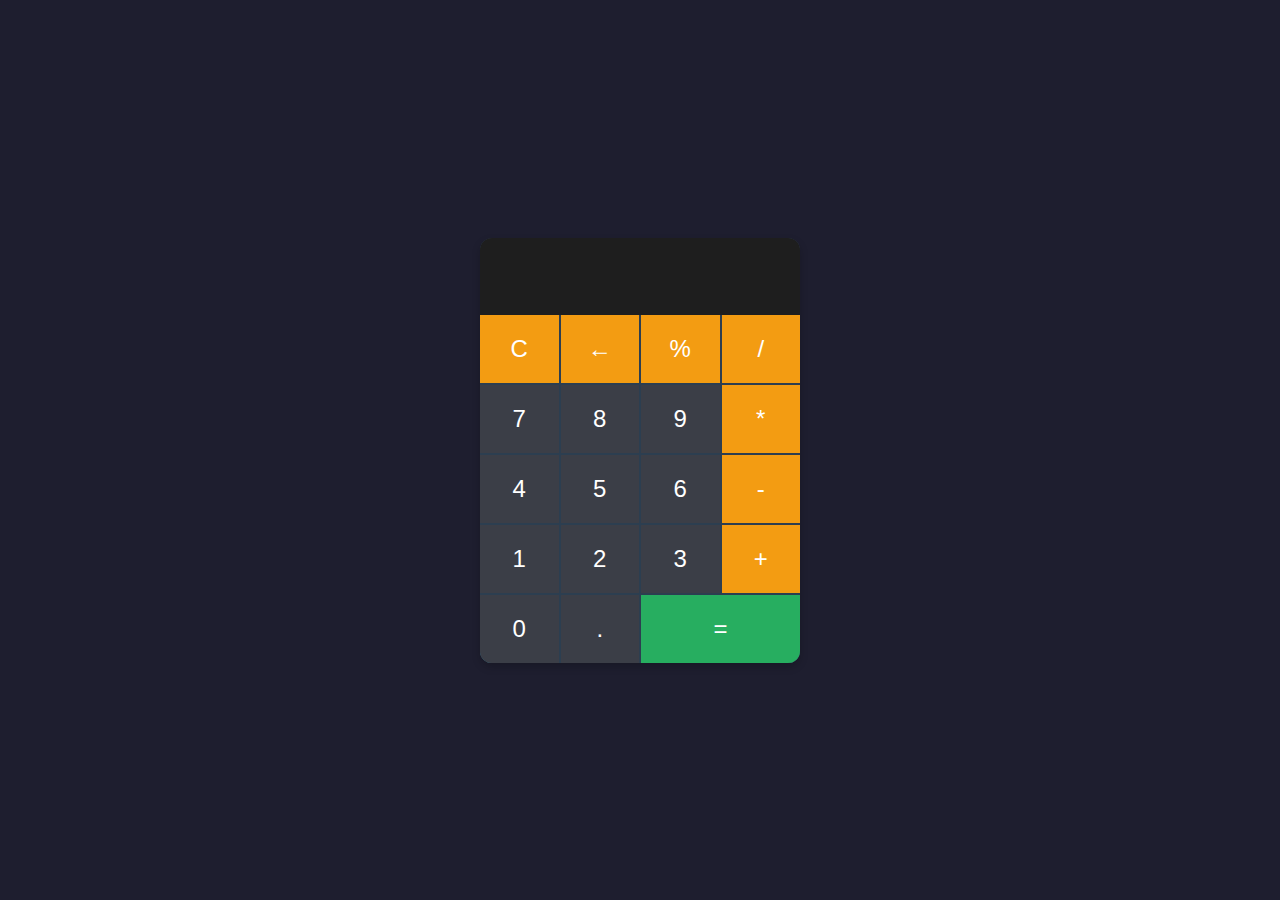
<file: Calc/index.html>
<!DOCTYPE html>
<html lang="en">
<head>
    <meta charset="UTF-8">
    <meta name="viewport" content="width=device-width, initial-scale=1.0">
    <title>Modern Calculator</title>
    <link rel="stylesheet" href="styles.css">
</head>
<body>
    <div class="calculator">
        <div class="display">
            <input type="text" id="display" disabled>
        </div>
        <div class="buttons">
            <button class="btn operator" onclick="clearDisplay()">C</button>
            <button class="btn operator" onclick="deleteLast()">←</button>
            <button class="btn operator" onclick="appendToDisplay('%')">%</button>
            <button class="btn operator" onclick="appendToDisplay('/')">/</button>
            
            <button class="btn" onclick="appendToDisplay('7')">7</button>
            <button class="btn" onclick="appendToDisplay('8')">8</button>
            <button class="btn" onclick="appendToDisplay('9')">9</button>
            <button class="btn operator" onclick="appendToDisplay('*')">*</button>
            
            <button class="btn" onclick="appendToDisplay('4')">4</button>
            <button class="btn" onclick="appendToDisplay('5')">5</button>
            <button class="btn" onclick="appendToDisplay('6')">6</button>
            <button class="btn operator" onclick="appendToDisplay('-')">-</button>
            
            <button class="btn" onclick="appendToDisplay('1')">1</button>
            <button class="btn" onclick="appendToDisplay('2')">2</button>
            <button class="btn" onclick="appendToDisplay('3')">3</button>
            <button class="btn operator" onclick="appendToDisplay('+')">+</button>
            
            <button class="btn" onclick="appendToDisplay('0')">0</button>
            <button class="btn" onclick="appendToDisplay('.')">.</button>
            <button class="btn equals" onclick="calculateResult()">=</button>
        </div>
    </div>
    <script src="script.js"></script>
</body>
</html>
</file>
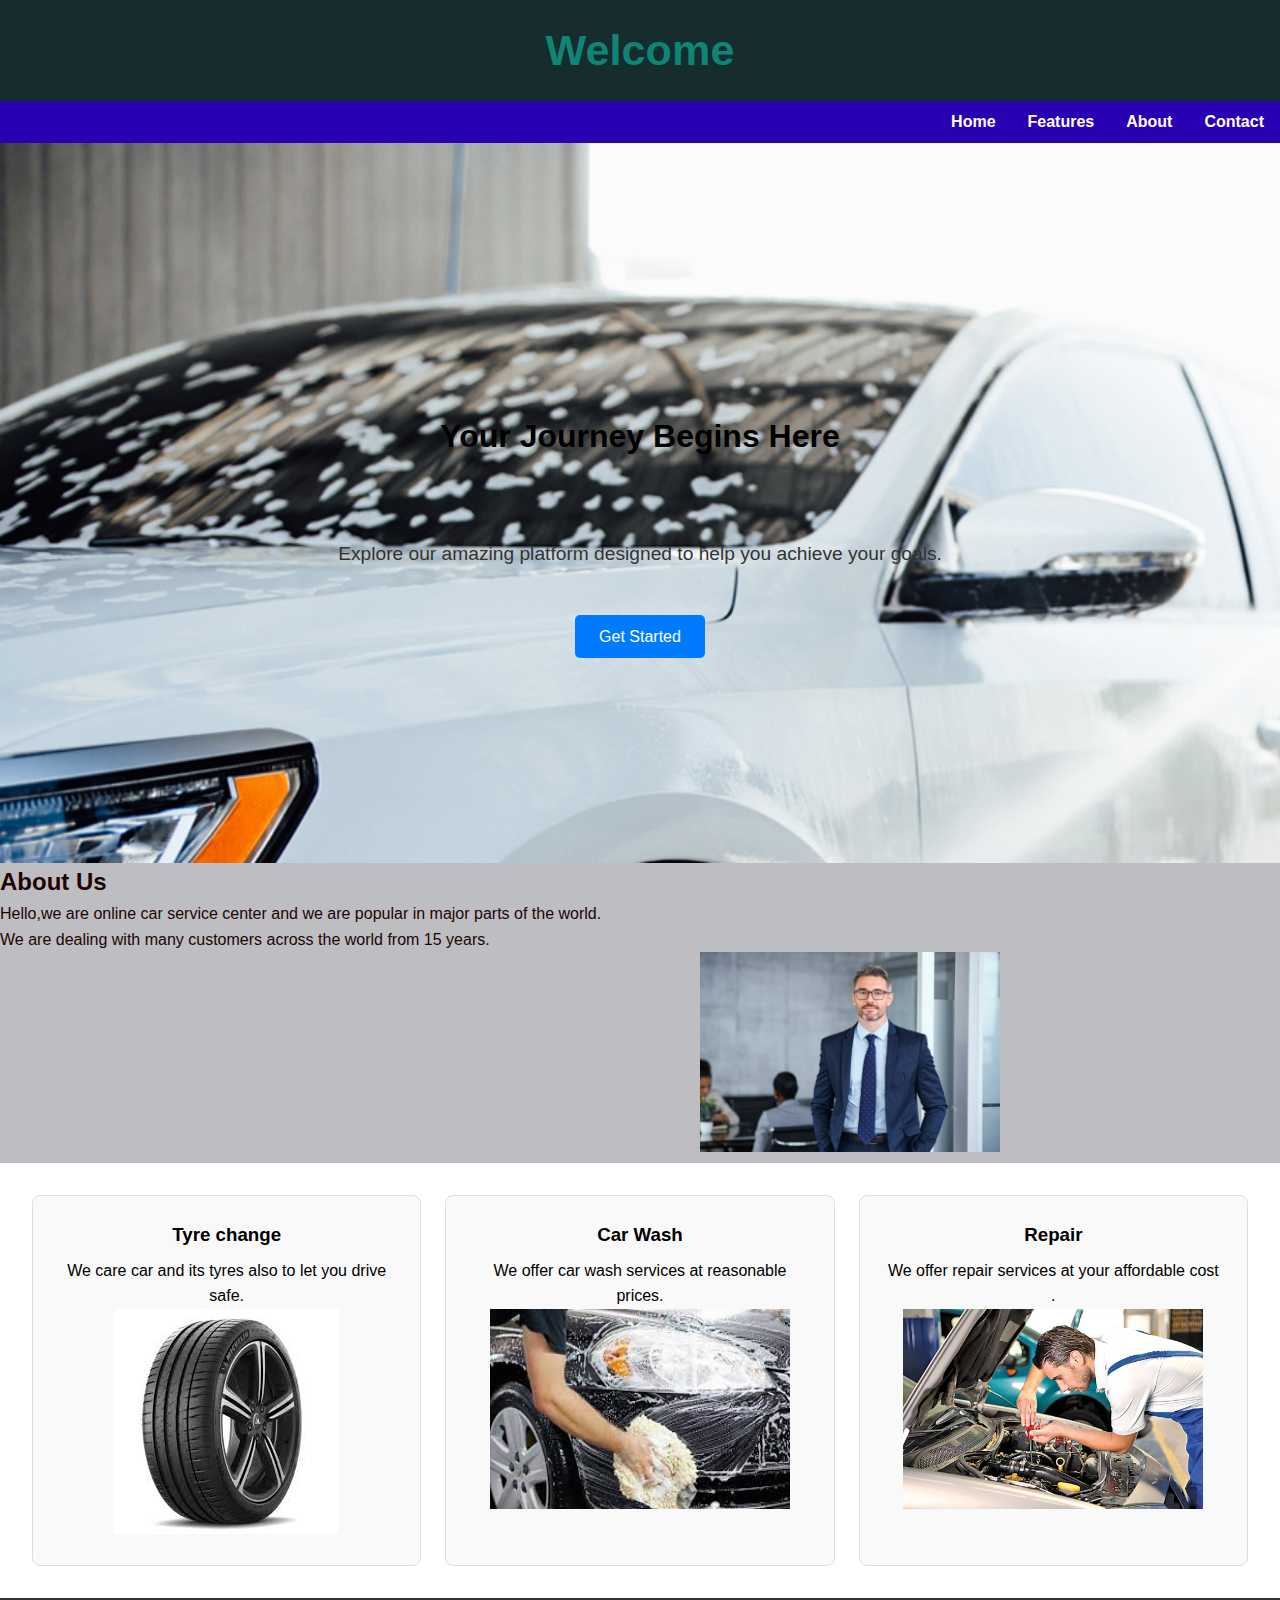
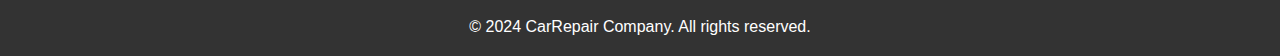
<file: Landing page/index.html>
<!DOCTYPE html>
<html lang="en">
<head>
    <meta charset="UTF-8">
    <meta name="viewport" content="width=device-width, initial-scale=1.0">
    <title>Landing page</title>
</head>
<body>
    <!DOCTYPE html>
<html lang="en">
<head>
    <meta charset="UTF-8">
    <meta name="viewport" content="width=device-width, initial-scale=1.0">
    <title>Landing Page</title>
    <style>
        * {
            margin: 0;
            padding: 0;
            box-sizing: border-box;
        }

        body {
            font-family: Arial, sans-serif;
            line-height: 1.6;
        }

        header {
            background: #172c2e;
            color: #fff;
            padding: 1rem 0;
            text-align: center;
        }

        header h1 {
            font-size: 2.7rem;
            color: #0ba891b8;
        }

        nav {
            display: flex;
            justify-content: right;
            background: #2a00b3;
            padding: 0.5rem 0;
        }

        nav a {
            color: #fff;
            text-decoration: none;
            margin: 0 1rem;
            font-weight: bold;
        }

        nav a:hover {
            text-decoration: none;
            transition: 0.3s;
            background-color: #16df7b;
        }

        .hero {
            display: flex;
            justify-content: center;
            align-items: center;
            flex-direction: column;
            background: #f4f4f4;
            height: 80vh;
            text-align: center;
            padding: 1rem;
            background-image: url(images/background.jpg);
            background-size: cover;
        }

        .hero h2 {
            font-size: 2rem;
            margin-top: 4rem;
        }

        .hero p {
            font-size: 1.2rem;
            margin-top: 77px;
            color: #333;
        }

        .hero button {
            padding: 0.8rem 1.5rem;
            font-size: 1rem;
            margin-top: 45px;
            background: #007BFF;
            color: white;
            border: none;
            border-radius: 5px;
            cursor: pointer;
            transition: background 0.3s;
        }

        .hero button:hover {
            background: #0056b3;
        }
        .about-us{
            text-align: left;
            background-color: #bdbdc2;
            height: 300px;
            width: 1500px;;
            color: #1f0404;
           
           
        }
        .about-us img{
            background-size: cover;
            margin-left: 700px;
            width: 300px;
            height: 200px;
            margin-top: 0px;
            margin-bottom: 34px;
        }
        .about-us p {
            font-family:Arial, Helvetica, sans-serif;
             font-size: 1rem; 
        }

        .features {
            display: grid;
            grid-template-columns: repeat(auto-fit, minmax(300px, 1fr)); 
            gap: 1.5rem;
            padding: 2rem;
        }

        .feature {
            background: #f9f9f9;
            border: 1px solid #ddd;
            border-radius: 8px;
            padding: 1.5rem;
            text-align: center;
        }

        .feature h3 {
            margin-bottom: 0.5rem;
        }

        footer {
            text-align: center;
            background: #333;
            color: white;
            padding: 1rem 0;
        }

        footer p {
            margin: 0;
        }
    </style>
</head>
<body>

<header>
    <h1>Welcome</h1>
</header>

<nav>
    <a href="#">Home</a>
    <a href="#">Features</a>
    <a href="#">About</a>
    <a href="#">Contact</a>
</nav>

<section class="hero">
    <h2>Your Journey Begins Here</h2>
    <p>Explore our amazing platform designed to help you achieve your goals.</p>
    <button>Get Started</button>
</section>
<section class="about-us">
    <h2><b>About Us</b></h2>
    <p>Hello,we are online car service center and we are popular in major parts of the world.<br>We are 
        dealing with many customers across the world from 15 years.
    </p>
    <img src="images/person.jpg" alt="person">
</section>

<section class="features">
    <div class="feature">
        <h3>Tyre change</h3>
        <p> We care car and its tyres also to let you drive safe.</p>
        <img src="images/tyre.jpg">
    </div>
    <div class="feature">
        <h3>Car Wash</h3>
        <p>We offer car wash services at reasonable prices.</p>
        <img src="images/carwash.jpg"height="200px"width="300px" alt="car wash">
    </div>
    <div class="feature">
        <h3>Repair</h3>
        <p>We offer repair services at your affordable cost .</p>
        <img src="images/repair.jpg"width="300px"height="200px" alt="repair">
    </div>
</section>

<footer>
    <p>&copy; 2024 CarRepair Company. All rights reserved.</p>
</footer>

</body>
</html>
</file>
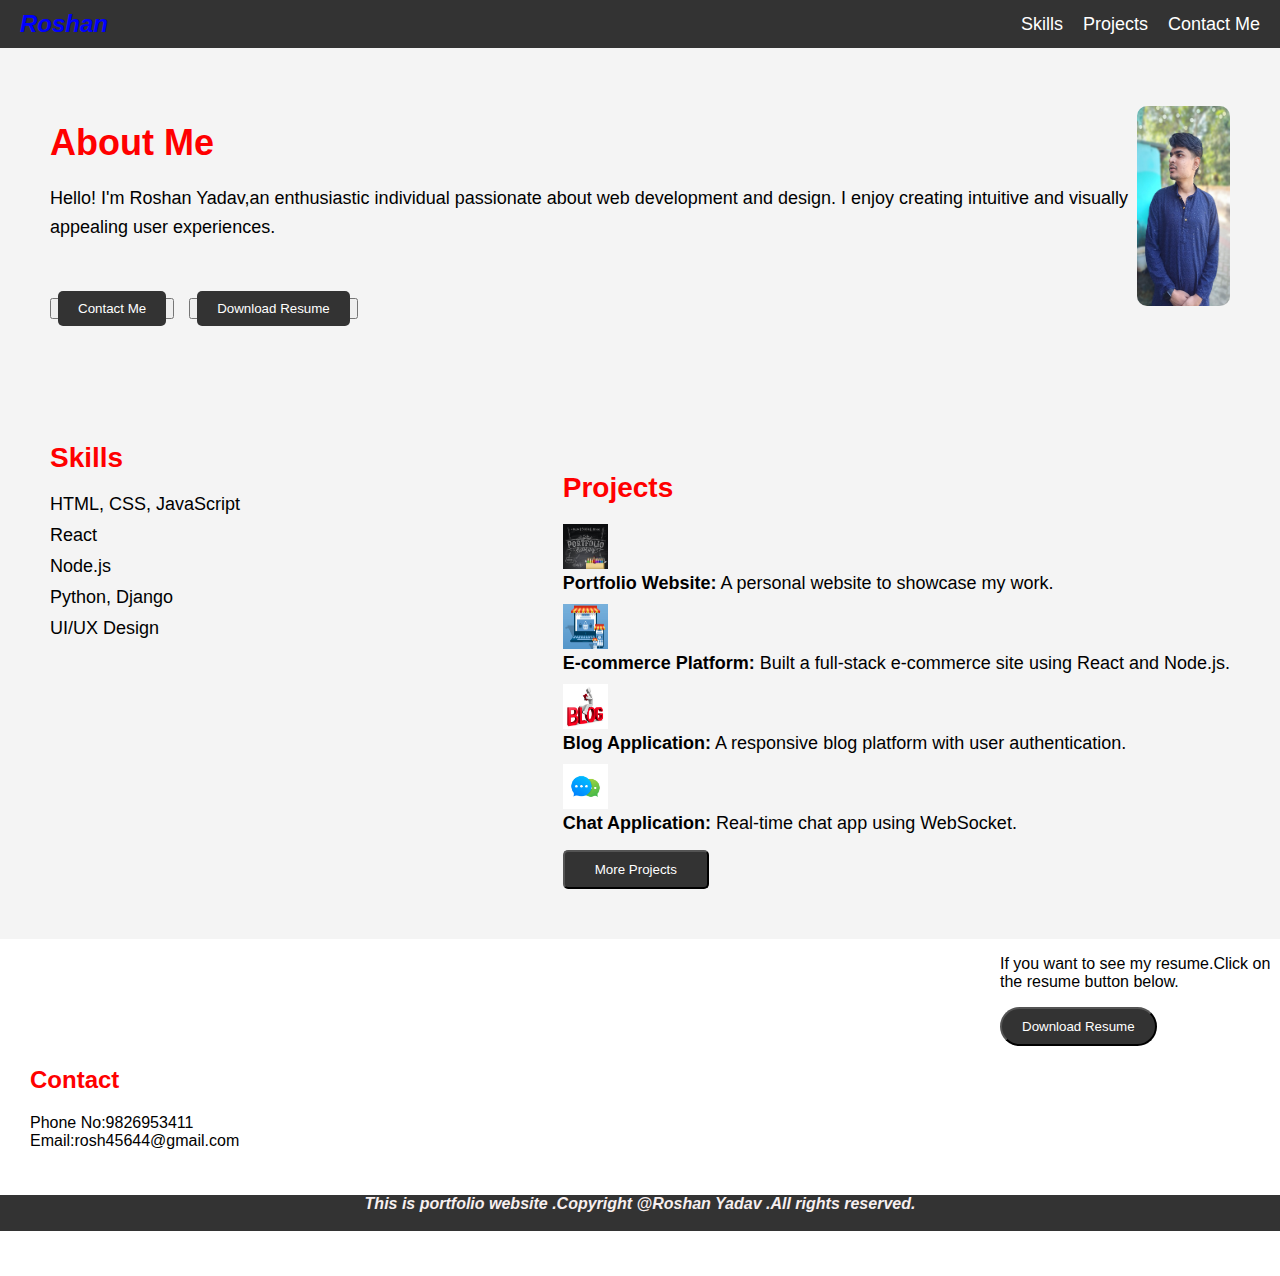
<file: portfolio/index.html>
<!DOCTYPE html>
<html lang="en">
<head>
    <meta charset="UTF-8">
    <meta name="viewport" content="width=device-width, initial-scale=1.0">
    <title>portfolio</title>
    <link rel="stylesheet" href="https://cdnjs.cloudflare.com/ajax/libs/font-awesome/6.7.1/css/all.min.css" integrity="sha512-5Hs3dF2AEPkpNAR7UiOHba+lRSJNeM2ECkwxUIxC1Q/FLycGTbNapWXB4tP889k5T5Ju8fs4b1P5z/iB4nMfSQ==" crossorigin="anonymous" referrerpolicy="no-referrer" />
    <link rel="stylesheet" href="style.css">
</head>
<body>
    <nav class="navbar">
        <div class="logo"><i>Roshan</i><i class="fa-solid fa-earth-americas"></i></div>
        <ul class="nav-links">
            <li><a href="Skills">Skills</a></li>
            
            <li><a href="#projects">Projects</a></li>
            
           
            
            <li><a href="#contact Me">Contact Me</a></li>
        </ul>
    </nav>
    <section class="about-section">
        <div class="description">
            <h1>About Me</h1>
            <p>Hello! I'm Roshan Yadav,an enthusiastic individual passionate about web development and design. I enjoy creating intuitive and visually appealing user experiences.</p>
            <i class="fa-brands fa-facebook"></i>
            <i class="fa-brands fa-instagram"></i>
            <i class="fa-brands fa-linkedin"></i>
            <i class="fa-brands fa-twitter"></i><br><br>

            <div class="buttons">
             <button><a href="#contact">Contact Me</a></button>   
             <button><a href="resume.pdf" download>Download Resume</a></button>   
            </div>
        </div>
        <div class="image">
            <img src="images/profile.jpg"width="300px"height="200px" alt="Profile Picture">
        </div>
        </section>
        <section class="skills-projects-section">
            <div class="skills">
                <h2>Skills</h2>
                <ul>
                    <li>HTML, CSS, JavaScript</li>
                    <li>React</li>
                    <li>Node.js</li>
                    <li>Python, Django</li>
                    <li>UI/UX Design</li>
                </ul>
            </div>
            <div class="projects">
                <h2>Projects</h2>
                <ul>
                      <img src="images/portfolio.jpg" alt="Portfolio Project">
                    <li><strong>Portfolio Website:</strong> A personal website to showcase my work.</li>

                    <img src="images/E-commerce.jpg" alt="E-commerce Project">
                     <li><strong>E-commerce Platform:</strong> Built a full-stack e-commerce site using React and Node.js.</li>

                    <img src="images/blog.jpg" alt="blog Project">
                    
                    <li><strong>Blog Application:</strong> A responsive blog platform with user authentication.</li>

                    <img src="images/chat.jpg" alt="chat Project">
                    <li><strong>Chat Application:</strong> Real-time chat app using WebSocket.</li>
                </ul>
                <button>More Projects</button>
            </div>
        </section> 
        <div class="resume">
            <p>If you want to see my resume.Click on the resume button below.</p>
            <button><a href="resume.pdf">Download Resume</a></button>
        </div>
        <div class="contact">
            <h2>Contact</h2>
           <li>Phone No:9826953411</li><i class="fa-solid fa-phone"></i>
           <i class="fa-solid fa-envelope"></i>
            <li>Email:rosh45644@gmail.com</li>
        </div>

        
        <footer>
            <cite><b>This is portfolio website .Copyright @Roshan Yadav <i class="fa-solid fa-copyright"></i>.All rights reserved.</b></cite><br><br>
           
            
        </footer>
        
    </section>


    
</body>
</html>
</file>
<file: portfolio/style.css>
body {
    margin: 0;
    font-family: Arial, sans-serif;
}

.navbar {
    display: flex;
    justify-content: space-between;
    align-items: center;
    padding: 10px 20px;
    background-color: #333;
    color: white;
}
.navbar .logo i{
    color: blue;
}

.navbar .logo {
    font-size: 24px;
    font-weight: bold;
}

.navbar .nav-links {
    list-style-type: none;
    margin: 0;
    padding: 0;
    display: flex;
}

.navbar .nav-links li {
    margin-left: 20px;
}
.navbar .nav-links a {
    text-decoration: none;
    color: white;
    font-size: 18px;
    transition: color 0.3s;
}

.navbar .nav-links a:hover {
    color: #ff9800;
}
h1,h2{
    color: red;
}
.about-section {
    display: flex;
    justify-content: space-between;
    align-items: center;
    padding: 50px;
    background-color: #f4f4f4;
}

.about-section .description .fa-brandsfa-facebook{
    width: 100%;
    margin-right: 5px;

}
.about-section .description .fa-brandsfa-facebook:hover{
    color:beige;
}

.about-section .description h1 {
    font-size: 36px;
    margin-bottom: 20px;
}

.about-section .description p {
    font-size: 18px;
    line-height: 1.6;
    margin-bottom: 20px;
}
.about-section .description .buttons {
    display: flex;
    gap: 15px;
}

.about-section .description .buttons a {
    text-decoration: none;
    color: white;
    background-color: #333;
    padding: 10px 20px;
    border-radius: 5px;
    transition: background-color 0.3s;
}

.about-section .description .buttons a:hover {
    background-color: #ff9800;
}

.about-section .image {
    max-width: 40%;
}

.about-section .image img {
    width: 100%;
    border-radius: 10px;
    max-height: 300px;
}
.skills-projects-section {
    display: flex;
    justify-content: space-between;
    padding: 50px;
    background-color: #f4f4f4;
}

.skills-projects-wrapper {
    display: flex;
    flex-direction: column;
    width: 45%;
}

.skills {
    align-self: flex-start;
}

.projects {
    align-self: flex-end;
    margin-top: 30px;
}

.skills-projects-section h2 {
    font-size: 28px;
    margin-bottom: 20px;
}

.skills-projects-section ul {
    list-style-type: none;
    padding: 0;
}
.skills-projects-section ul li {
    font-size: 18px;
    margin-bottom: 10px;
}
.skills-projects-section .projects button{
    border-radius: 5px;
    padding: 10px 30px;
    text-decoration: none;
    color:white;
    display: flex;
    background-color: #333;

}
.skills-projects-section .projects button:hover{
    background-color: #ff9800;
    transition: background-color 0.3s;
    

}
.projects ul img{
    width: 45px;
    height: 45px;
}
.contact{
    margin-left: 30px;
    list-style-type: none;
    color: black;
    
}
.resume{
    margin-left: 1000px;
    
}
.resume a:hover{
    background-color: #ff9800;
    transition: background-color 0.3s;
}
.resume button{
    border-radius: 34px;
    padding: 10px 20px;
    color: white;
    background-color: #333;
    display: flex;
}
.resume  a{
    text-decoration: none;
    color: white;
}
footer{
    margin-top: 45px;
    color: rgb(247, 239, 239);
    text-align: center;
    margin-bottom: 45px;
    background-color: #333333;
    
    
}
</file>
<file: Calc/styles.css>
/* General Reset */
body {
    display: flex;
    justify-content: center;
    align-items: center;
    height: 100vh;
    margin: 0;
    background-color: #1e1e2f;
    font-family: 'Arial', sans-serif;
}

.calculator {
    width: 320px;
    background: linear-gradient(to bottom, #2c3e50, #4ca1af);
    border-radius: 12px;
    box-shadow: 0 4px 8px rgba(0, 0, 0, 0.2);
    overflow: hidden;
}

.display {
    background: #1e1e1e;
    color: #fff;
    text-align: right;
}

#display {
    width: 100%;
    padding: 20px;
    font-size: 2em;
    border: none;
    background: inherit;
    color: #fff;
    outline: none;
    box-sizing: border-box;
}

.buttons {
    display: grid;
    grid-template-columns: repeat(4, 1fr);
    gap: 2px;
    background: #2c3e50;
}

.btn {
    border: none;
    padding: 20px;
    font-size: 1.5em;
    cursor: pointer;
    color: #fff;
    background: #3b3e47;
    transition: background 0.3s;
}

.btn:hover {
    background: #50545c;
}

.operator {
    background: #f39c12;
}

.operator:hover {
    background: #e67e22;
}

.equals {
    grid-column: span 2;
    background: #27ae60;
}

.equals:hover {
    background: #229954;
}
</file>
